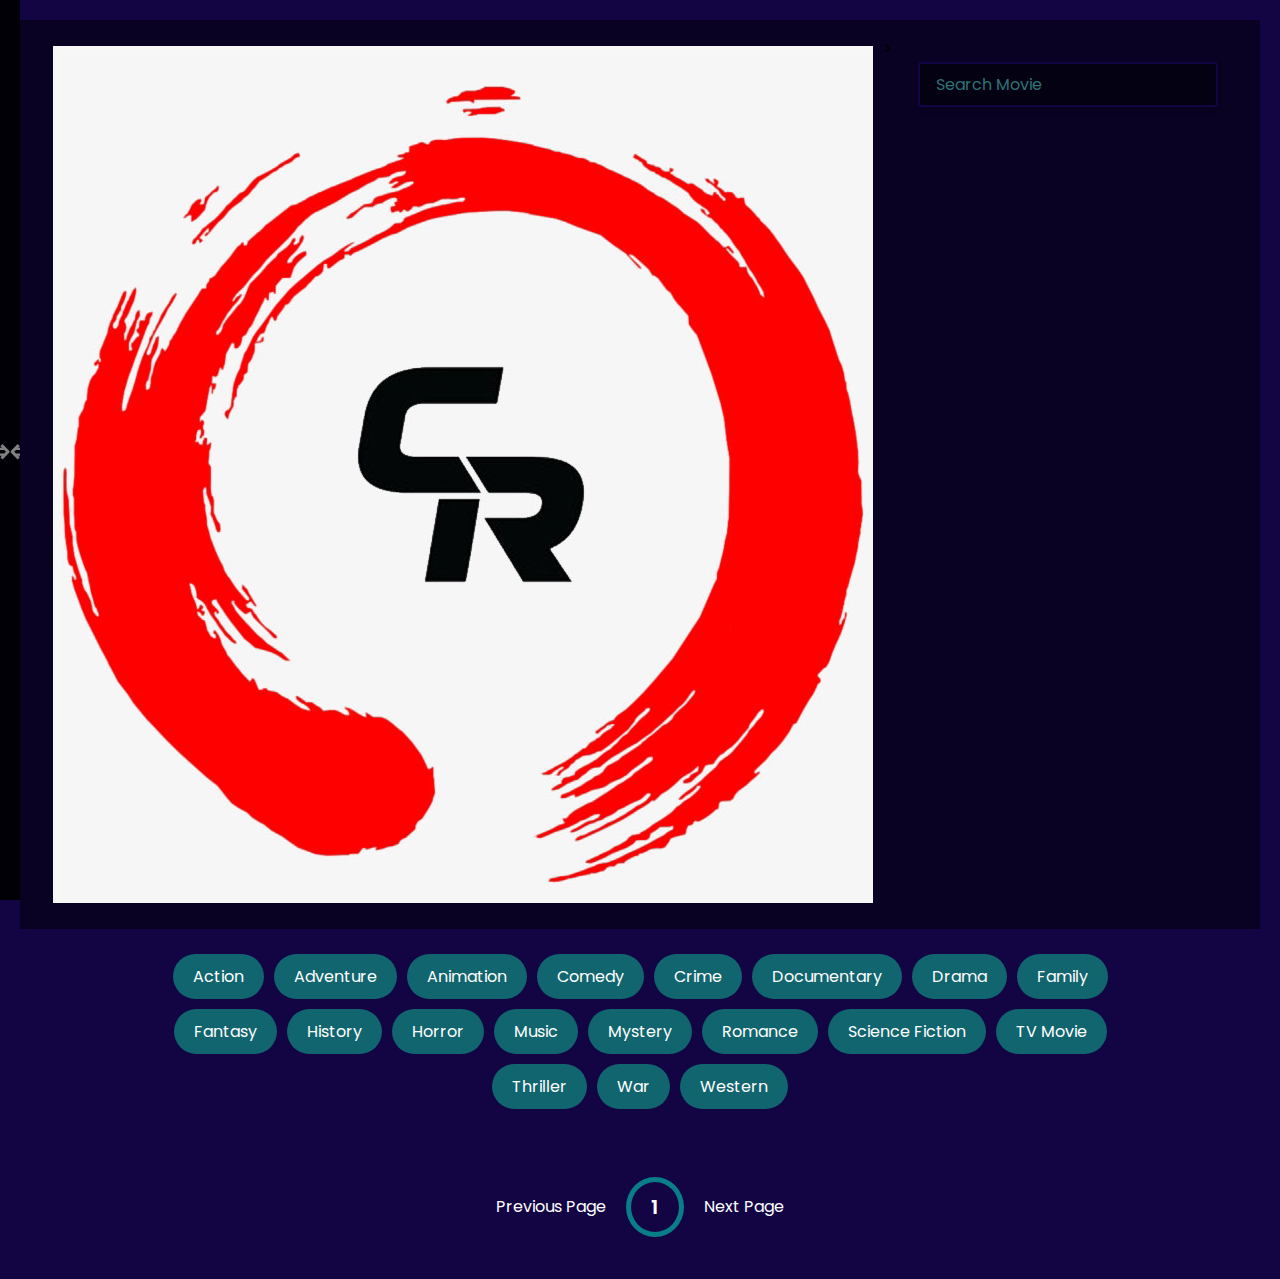
<file: index.html>
<!DOCTYPE html>
<html lang="en">
<head>
    <meta charset="UTF-8">
    <meta name="viewport" content="width=device-width, initial-scale=1.0">
    <link rel="stylesheet" href="assets/css/style.css">
    <link rel="stylesheet" href="assets/css/secondstyle.css">
    <title>cinema ready</title>
</head>
<body>
    
    <header>
        <img <a href="index.html" src="assets\logos\cinema ready logo.jpg" alt="logo"id="logo">>

        <form  id="form">
            <input type="text" placeholder="Search Movie" id="search movie" class="search movie" onkeyup="event">
        </form>
        
    </header>
    <div id="tags"></div>
    <div id="myNav" class="overlay">

        <!-- Button to close the overlay navigation -->
        <a href="javascript:void(0)" class="closebtn" onclick="closeNav()">&times;</a>
      
        <!-- Overlay content -->
        <div class="overlay-content" id="overlay-content"></div>
        
        <a href="javascript:void(0)" class="arrow left-arrow" id="left-arrow">&#8656;</a> 
        
        <a href="javascript:void(0)" class="arrow right-arrow" id="right-arrow" >&#8658;</a>

      </div>
    <main id="main"></main>
    <div class="pagination">
        <div class="page" id="prev">Previous Page</div>
        <div class="current" id="current">1</div>
        <div class="page" id="next">Next Page</div>

    </div>

    <script src="js/script.js"></script>
</body>
</html>
</file>
<file: assets/css/style.css>
@import url('https://fonts.googleapis.com/css2?family=Poppins:wght@200;400;700&display=swap');

*{
    box-sizing: border-box;
    padding: 10px;
}

:root{
    --primary-color:#130544;
    --secondary-color: #0000007c;
}

body{
    background-color: var(--primary-color);
    font-family: 'Poppins', sans-serif;
    margin: 0;
}


header{
    padding:1rem;
    display:flex;
    justify-content: flex-end;
    background-color: var(--secondary-color);
}

.search{
    background-color: transparent;
    border: 2px solid var(--primary-color);
    padding:0.5rem 1rem;
    border-radius: 50px;
    font-size: 1rem;
    color:#fff;
    font-family: inherit;
}

.search:focus{
    outline:0;
    background-color: var(--primary-color);
}

.search::placeholder{
    color: #2f7375;
}

main{
    display:flex;
    flex-wrap: wrap;
    justify-content: center;
}

.movie {
    width: 300px;
    margin: 1rem;
    border-radius: 3px;
    box-shadow: 0.2px 4px 5px rgba(0,0,0,0.1);
    background-color: var(--secondary-color);
    position:relative;
    overflow: hidden;
}.movie img{
    width:100%;
}

.movie-info{
    color:#eee;
    display: flex;
    align-items: center;
    justify-content: space-between;
    padding: 0.5rem 1rem 1rem;
    letter-spacing: 0.5px;
}

.movie-info h3{
    margin-top: 0;
}

.movie-info span{
    background-color: var(--primary-color);
    padding: 0.25rem 0.5rem;
    border-radius: 3px;
    font-weight: bold;
}

.movie-info span.green{
    color:rgb(28, 172,172 ,0.703);
}

.movie-info span.orange{
    color:rgba(28, 172, 172, 0.703);
}

.movie-info span.red{
    color:red;
}

.overview{
    position:absolute;
    left:0;
    right:0;
    bottom:0;
    background-color: #fff;
    padding: 1rem;
    max-height: 100%;
    transform:translateY(101%);
    transition:transform 0.3s ease-in;
}

.movie:hover .overview{
    transform:translateY(0)
}

#tags{
    width:80%;
    display:flex;
    flex-wrap: wrap;
    justify-content: center;
    align-items: center;
    margin: 10px auto;
}

.tag{
    color:white;
    padding:10px 20px;
    background-color: hsl(186, 73%, 25%);
    border-radius: 50px;
    margin:5px;
    display:inline-block;
    cursor: pointer;
}

.tag.highlight{
    background-color: red;
}
.tag:hover{
    background-color: red;
}
.no-results{
    color:white;
}
.pagination {
    color:white;
}

.closebtn {
    color: white;
}
/* arrow keys */
.left-arrow {
    color: white;
}
.right-arrow {
    color: white;
}
.know-more:hover{
    background-color: red;
}
</file>
<file: assets/css/secondstyle.css>
.pagination{
    display:flex;
    margin:10px 30px;
    align-items: center;
    justify-content: center;
    color:white;
}

.page{
    padding:20px;
    cursor:pointer;
}

.page.disabled{
    cursor:not-allowed;
    color:grey;
}

.current{
    padding: 10px 20px;
    border-radius: 50%;
    border: 5px solid rgb(0, 255, 208,0.487);
    font-size: 20px;
    font-weight: 600;
}

.know-more{
    background-color: rgba(16, 191, 159, 0.795);
    color:white;
    font-size: 16px;
    font-weight: bold;
    border:0;
    border-radius: 50px;
    padding: 10px 20px;
    margin-top: 5px;
}
/* The Overlay (background) */
.overlay {
    /* Height & width depends on how you want to reveal the overlay (see JS below) */   
    height: 100%;
    width: 0;
    position: fixed; /* Stay in place */
    z-index: 1; /* Sit on top */
    left: 0;
    top: 0;
    background-color: rgb(0,0,0); /* Black fallback color */
    background-color: rgba(0,0,0, 0.9); /* Black w/opacity */
    overflow-x: hidden; /* Disable horizontal scroll */
    transition: 0.5s; /* 0.5 second transition effect to slide in or slide down the overlay (height or width, depending on reveal) */
  }
  
  /* Position the content inside the overlay */
  .overlay-content {
    position: relative;
    top: 10%; /* 25% from the top */
    width: 100%; /* 100% width */
    text-align: center; /* Centered text/links */
    margin-top: 30px; /* 30px top margin to avoid conflict with the close button on smaller screens */
  }
  
  /* The navigation links inside the overlay */
  .overlay a {
    padding: 8px;
    text-decoration: none;
    font-size: 36px;
    color: #818181;
    display: block; /* Display block instead of inline */
    transition: 0.3s; /* Transition effects on hover (color) */
  }
  
  /* When you mouse over the navigation links, change their color */
  .overlay a:hover, .overlay a:focus {
    color: #f1f1f1;
  }
  
  /* Position the close button (top right corner) */
  .overlay .closebtn {
    position: absolute;
    top: 20px;
    right: 45px;
    font-size: 60px;
  }
  
  /* When the height of the screen is less than 450 pixels, change the font-size of the links and position the close button again, so they don't overlap */
  @media screen and (max-height: 450px) {
    .overlay a {font-size: 20px}
    .overlay .closebtn {
      font-size: 40px;
      top: 15px;
      right: 35px;
    }
  }


  .embed.hide{
      display: none;
  }

  .embed.show{
      display: inline-block;
  }

  .arrow{
      position: absolute;
      font-size: 40px;
  }

  .arrow.left-arrow{
      top:50%;
      left:5%;
      transform: translateY(-50%);
  }

  
  .arrow.right-arrow{
    top:50%;
    transform: translateY(-50%);
    right:5%;
}

.dots{
    margin-top: 30px;
}

.dots .dot {
    padding: 5px 15px;
    border-radius: 50%;
    border: 5px solid var(--secondary-color);
    color: white;
    font-size: 20px;
    font-weight: 600;
    margin: 5px;
}

.dots .dot.active{
    border-color: rgba(23, 139, 152, 0.646);
}
.overview {
  background-color: var(--secondary-color);
  color:white;
}
</file>
